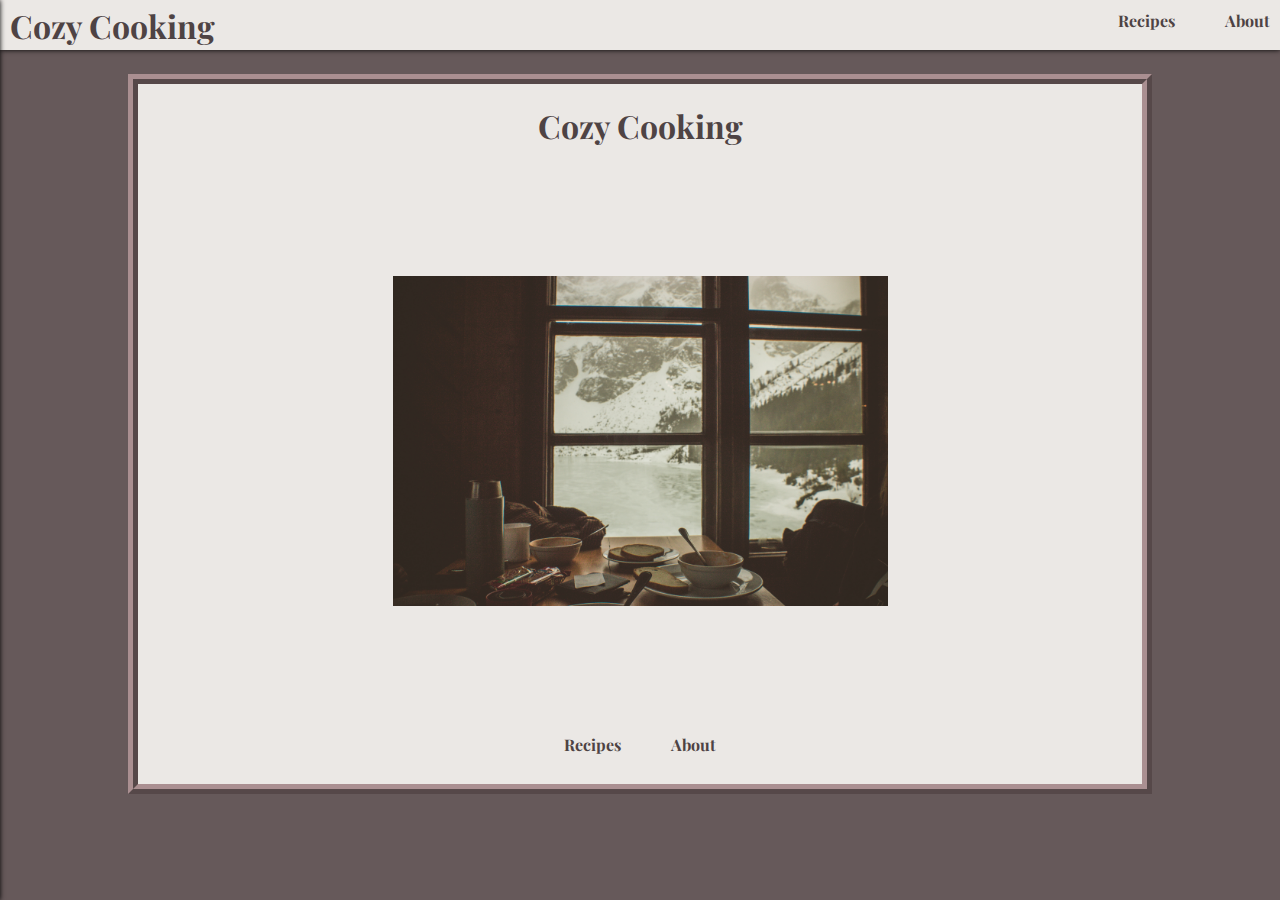
<file: index.html>
<!DOCTYPE html>
<html lang="en">
<head>
    <meta charset="UTF-8">
    <meta name="viewport" content="width=device-width, initial-scale=1.0">
    <title>Cozy Cooking</title>
    <link rel="preconnect" href="https://fonts.googleapis.com">
<link rel="preconnect" href="https://fonts.gstatic.com" crossorigin>
<link href="https://fonts.googleapis.com/css2?family=Playfair+Display:ital@0;1&display=swap" rel="stylesheet">
    <link rel="stylesheet" href="./styles.css">
</head>
<body>
    <header>
        <h1><a href="../index.html">Cozy Cooking</a></h1>
        <nav>
            <ul>
                <li class="nav-item recipe-btn">Recipes</li>
                <li class="nav-item">About</li>
            </ul>
        </nav>
    </header>
    <div class="content">
        <h1>Cozy Cooking</h1>
        <img src="./images/home.jpg" alt="table with food overlooking window in the winter" class="home-img" height="330">
        <nav>
            <ul>
                <li class="nav-item recipe-btn">Recipes</li>
                <li class="nav-item">About</li>
            </ul>
        </nav>
    </div>
    <div id="recipes">
        <h1>Recipes</h1>
        <hr>
        <ul>
            <li class="nav-item"><a href="./recipes/carrotcake.html">Carrot Cake</a></li>
            <li class="nav-item"><a href="./recipes/chickenfricasse.html">Chicken Fricasse</a></li>
            <li class="nav-item"><a href="./recipes/chai.html">Chai</a></li>
        </ul>
    </div>
    <script defer src="./script.js"></script>
</body>
</html>
</file>
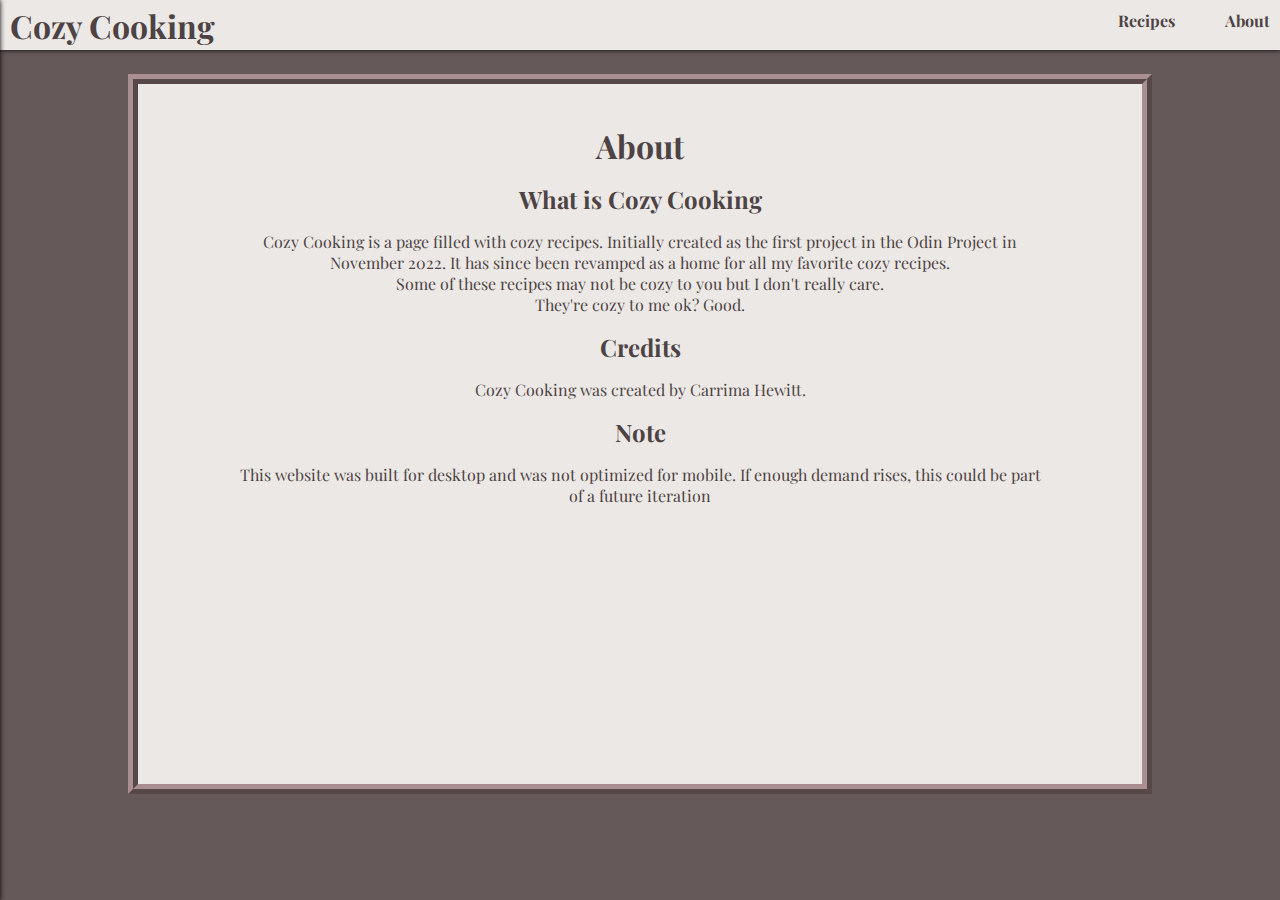
<file: about.html>
<!DOCTYPE html>
<html lang="en">
<head>
    <meta charset="UTF-8">
    <meta name="viewport" content="width=device-width, initial-scale=1.0">
    <title>Cozy Cooking</title>
    <link rel="preconnect" href="https://fonts.googleapis.com">
<link rel="preconnect" href="https://fonts.gstatic.com" crossorigin>
<link href="https://fonts.googleapis.com/css2?family=Playfair+Display:ital@0;1&display=swap" rel="stylesheet">
    <link rel="stylesheet" href="./styles.css">
</head>
<body>
    <header>
        <h1><a href="./index.html">Cozy Cooking</a></h1>
        <nav>
            <ul>
                <li class="nav-item recipe-btn">Recipes</li>
                <li class="nav-item"><a href="./about.html">About</a></li>
            </ul>
        </nav>
    </header>
    <div class="content about">
        <h1>About</h1>
        <h2>What is Cozy Cooking</h2>
        <p>Cozy Cooking is a page filled with cozy recipes. Initially created as the first project in the Odin Project in November 2022. It has since been revamped as a home for all my favorite cozy recipes.
            <br>Some of these recipes may not be cozy to you but I don't really care. <br>They're cozy to me ok? Good.</p>
        <h2>Credits</h2>
        <p>Cozy Cooking was created by Carrima Hewitt.</p>
        <h2>Note</h2>
        <p>This website was built for desktop and was not optimized for mobile. If enough demand rises, this could be part of a future iteration</p>
        
    </div>
    <div id="recipes">
        <h1>Recipes</h1>
        <hr>
        <ul>
            <li class="nav-item"><a href="./recipes/carrotcake.html">Carrot Cake</a></li>
            <li class="nav-item"><a href="./recipes/chickenfricasse.html">Chicken Fricasse</a></li>
            <li class="nav-item"><a href="./recipes/chai.html">Chai</a></li>
        </ul>
    </div>
    <script defer src="./script.js"></script>
</body>
</html>
</file>
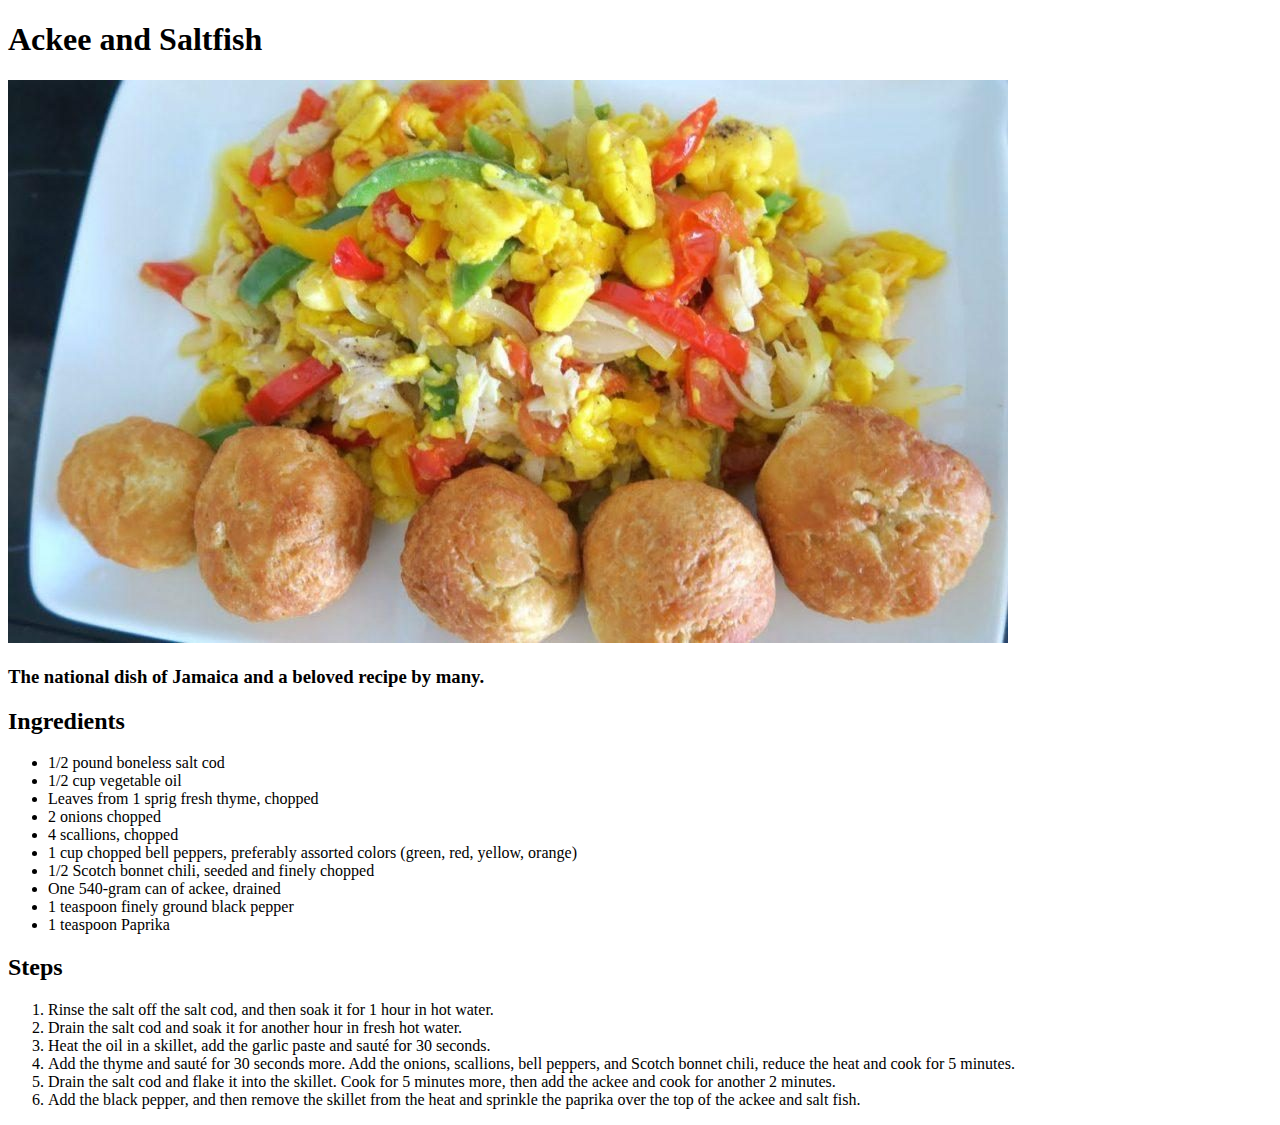
<file: recipes/ackee-and-saltfish.html>
<!DOCTYPE html>
<html lang="en">
<head>
    <meta charset="UTF-8">
    <meta http-equiv="X-UA-Compatible" content="IE=edge">
    <meta name="viewport" content="width=device-width, initial-scale=1.0">
    <title>Ackee and Saltfish</title>
</head>
<body>
    <h1>Ackee and Saltfish</h1>
    <img src="../images/ackee.jpg" alt="Ackee and Saltfish with Fried Dumplings">
    <h3>The national dish of Jamaica and a beloved recipe by many.</h3>
    <h2>Ingredients</h2>
      <ul>
        <li>1/2 pound boneless salt cod</li>
        <li>1/2 cup vegetable oil</li>
        <li>Leaves from 1 sprig fresh thyme, chopped</li>
        <li>2 onions chopped</li>
        <li>4 scallions, chopped</li>
        <li>1 cup chopped bell peppers, preferably assorted colors (green, red, yellow, orange)</li>
        <li>1/2 Scotch bonnet chili, seeded and finely chopped</li>
        <li>One 540-gram can of ackee, drained</li>
        <li>1 teaspoon finely ground black pepper</li>
        <li>1 teaspoon Paprika</li>
    </ul>

    <h2>Steps</h2>
      <ol>
        <li>Rinse the salt off the salt cod, and then soak it for 1 hour in hot water.</li>
        <li>Drain the salt cod and soak it for another hour in fresh hot water.</li>
        <li>Heat the oil in a skillet, add the garlic paste and sauté for 30 seconds.</li>
        <li>Add the thyme and sauté for 30 seconds more. Add the onions, scallions, bell peppers, and Scotch bonnet chili, reduce the heat and cook for 5 minutes.</li>
        <li>Drain the salt cod and flake it into the skillet. Cook for 5 minutes more, then add the ackee and cook for another 2 minutes. </li>
        <li>Add the black pepper, and then remove the skillet from the heat and sprinkle the paprika over the top of the ackee and salt fish.</li>
    </ol>
</body>
</html>
</file>
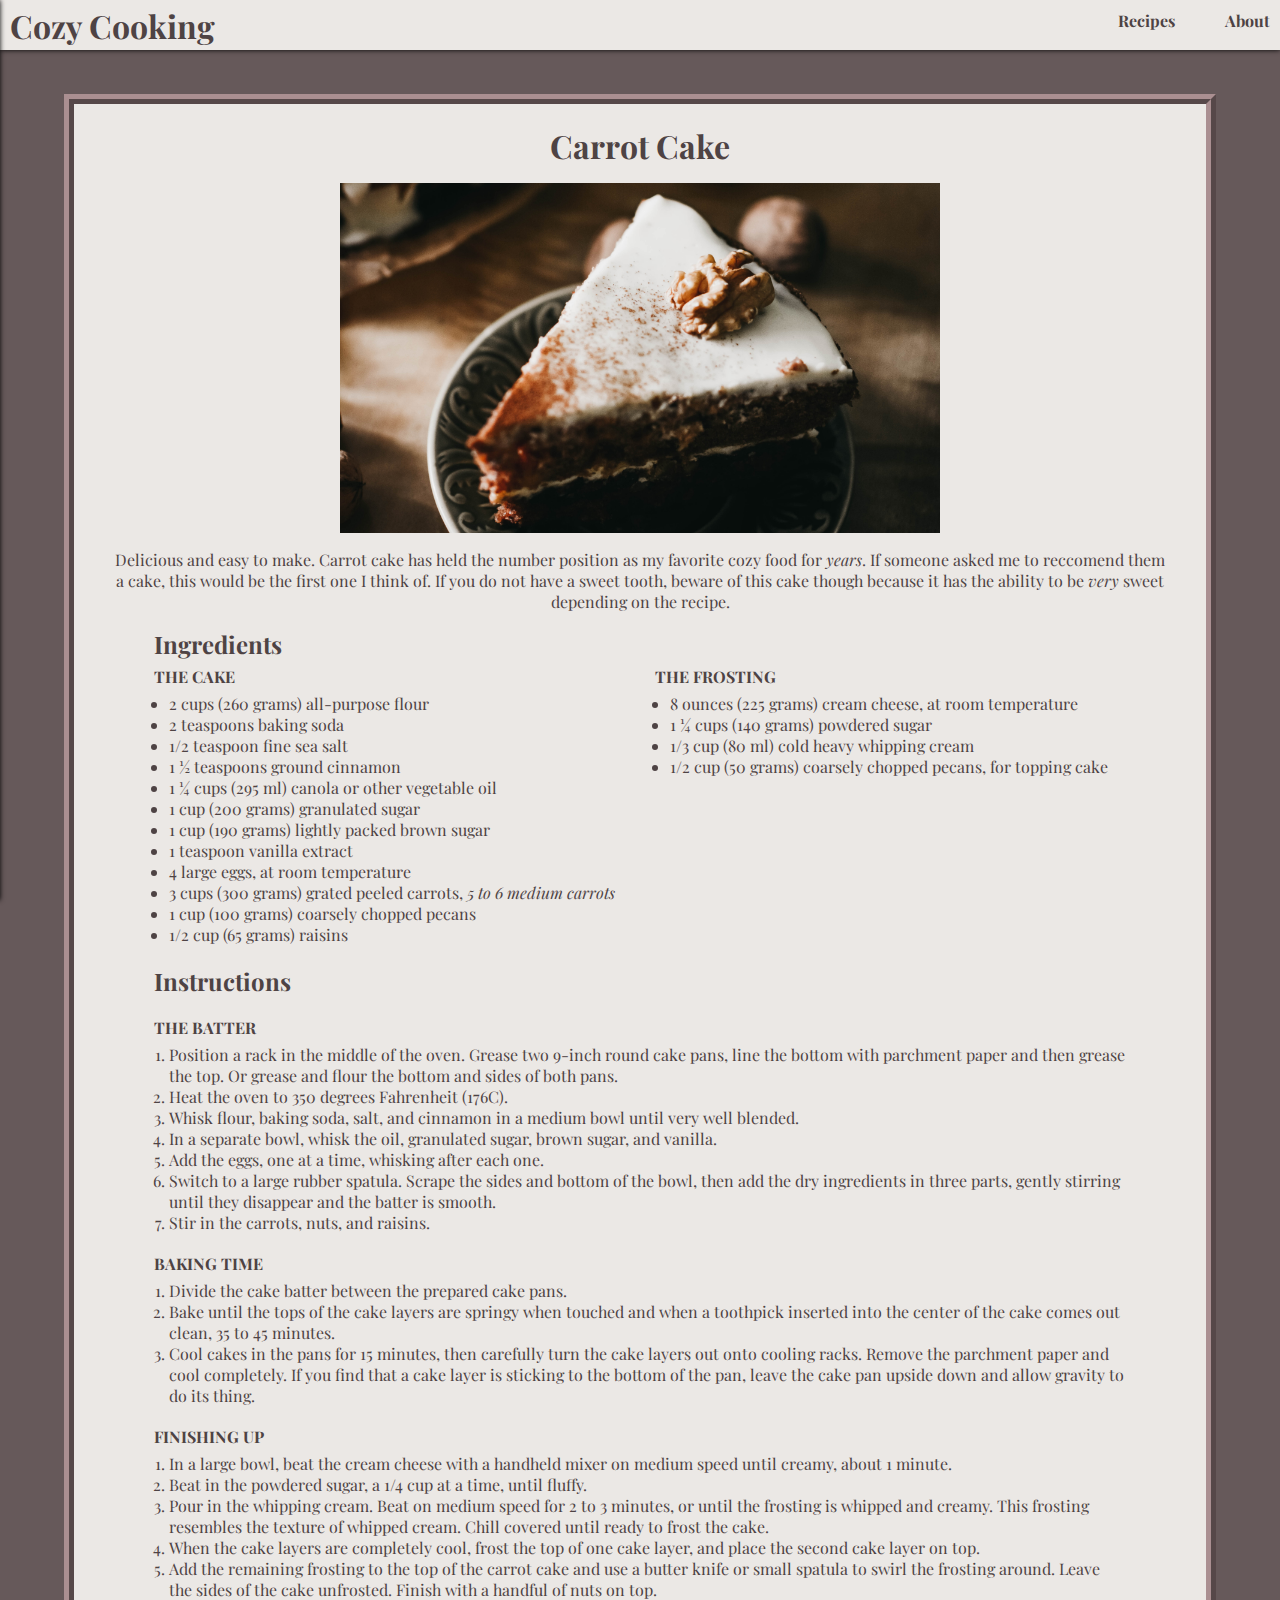
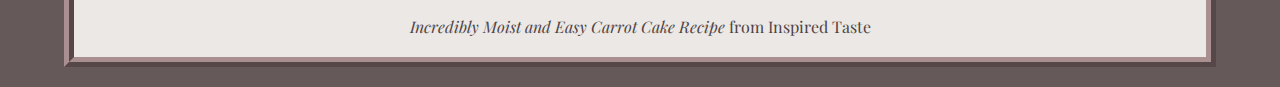
<file: recipes/carrotcake.html>
<!DOCTYPE html>
<html lang="en">
<head>
    <meta charset="UTF-8">
    <meta name="viewport" content="width=device-width, initial-scale=1.0">
    <title>Carrot Cake | Cozy Cooking</title>
    <link rel="preconnect" href="https://fonts.googleapis.com">
    <link rel="preconnect" href="https://fonts.gstatic.com" crossorigin>
    <link href="https://fonts.googleapis.com/css2?family=Playfair+Display:ital@0;1&display=swap" rel="stylesheet">
    <link rel="stylesheet" href="../styles.css">
</head>
<body>
    <header>
        <h1><a href="../index.html">Cozy Cooking</a></h1>
        <nav>
            <ul>
                <li class="nav-item recipe-btn">Recipes</li>
                <li class="nav-item"><a href="../about.html">About</a></li>
            </ul>
        </nav>
    </header>
    <div class="recipe">
        <h1>Carrot Cake</h1>
        <img src="../images/carrot-cake.jpg" alt="A slice of homemade carrot cake" class="recipe-img carrot-cake-img">
        <p>Delicious and easy to make. Carrot cake has held the number position as my favorite cozy food for <i>years</i>. 
            If someone asked me to reccomend them a cake, this would be the first one I think of.
            If you do not have a sweet tooth, beware of this cake though because it has the ability to be <i>very</i> 
            sweet depending on the recipe.
        </p>
        <div class="instructions">
            <div>
                <h2>Ingredients</h2>
                <div class="ingredients">
                    <section>
                        <h4>The Cake</h4>
                        <ul>
                            <li>2 cups (260 grams) all-purpose flour</li>
                            <li>2 teaspoons baking soda</li>
                            <li>1/2 teaspoon fine sea salt</li>
                            <li>1 ½ teaspoons ground cinnamon</li>
                            <li>1 ¼ cups (295 ml) canola or other vegetable oil</li>
                            <li>1 cup (200 grams) granulated sugar</li>
                            <li>1 cup (190 grams) lightly packed brown sugar</li>
                            <li>1 teaspoon vanilla extract</li>
                            <li>4 large eggs, at room temperature</li>
                            <li>3 cups (300 grams) grated peeled carrots, <i>5 to 6 medium carrots</i></li>
                            <li>1 cup (100 grams) coarsely chopped pecans</li>
                            <li>1/2 cup (65 grams) raisins</li>
                        </ul>
                    </section>
                    <section>
                        <h4>The Frosting</h4>
                        <ul>
                            <li>8 ounces (225 grams) cream cheese, at room temperature</li>
                            <li>1 ¼ cups (140 grams) powdered sugar</li>
                            <li>1/3 cup (80 ml) cold heavy whipping cream</li>
                            <li>1/2 cup (50 grams) coarsely chopped pecans, for topping cake</li>
                        </ul>
                    </section>
                </div>
            </div>
            <div class="steps">
                <h2>Instructions</h2>
                <section>
                    <h4>The Batter</h4>
                    <ol>
                        <li>Position a rack in the middle of the oven. 
                            Grease two 9-inch round cake pans, line the bottom with parchment paper and then grease the top. 
                            Or grease and flour the bottom and sides of both pans.</li>
                        <li>Heat the oven to 350 degrees Fahrenheit (176C).</li>
                        <li>Whisk flour, baking soda, salt, and cinnamon in a medium bowl until very well blended.</li>
                        <li>In a separate bowl, whisk the oil, granulated sugar, brown sugar, and vanilla.</li>
                        <li>Add the eggs, one at a time, whisking after each one.</li>
                        <li>Switch to a large rubber spatula. Scrape the sides and bottom of the bowl, 
                            then add the dry ingredients in three parts, gently stirring until they disappear and the batter is smooth.</li>
                        <li>Stir in the carrots, nuts, and raisins.</li>
                    </ol>
                </section>
                <section>
                    <h4>Baking Time</h4>
                    <ol>
                        <li>Divide the cake batter between the prepared cake pans.</li>
                        <li>Bake until the tops of the cake layers are springy when touched and when a toothpick inserted 
                            into the center of the cake comes out clean, 35 to 45 minutes.</li>
                        <li>Cool cakes in the pans for 15 minutes, then carefully turn the cake layers out onto cooling racks. 
                            Remove the parchment paper and cool completely. If you find that a cake layer is sticking to the bottom of the pan, 
                            leave the cake pan upside down and allow gravity to do its thing.</li>
                    </ol>
                </section>
                <section>
                    <h4>Finishing Up</h4>
                    <ol>
                        <li>In a large bowl, beat the cream cheese with a handheld mixer on medium speed until creamy, about 1 minute.</li>
                        <li>Beat in the powdered sugar, a 1/4 cup at a time, until fluffy.</li>
                        <li>Pour in the whipping cream. Beat on medium speed for 2 to 3 minutes, or until the frosting is whipped and creamy. This frosting resembles the texture of whipped cream. 
                            Chill covered until ready to frost the cake.</li>
                        <li>When the cake layers are completely cool, frost the top of one cake layer, and place the second cake layer on top.</li>
                        <li>Add the remaining frosting to the top of the carrot cake and use a butter knife or small spatula to swirl the frosting around. Leave the sides of the cake unfrosted. 
                            Finish with a handful of nuts on top.</li>
                    </ol>
                </section>
            </div>
        </div>
        <p><cite>Incredibly Moist and Easy Carrot Cake Recipe</cite> from <a href="https://www.inspiredtaste.net/25753/carrot-cake-recipe/">Inspired Taste</a></p>
    </div>
    <div id="recipes">
        <h1>Recipes</h1>
        <hr>
        <ul>
            <li class="nav-item"><a href="./carrotcake.html">Carrot Cake</a></li>
            <li class="nav-item"><a href="./chickenfricasse.html">Chicken Fricasse</a></li>
            <li class="nav-item"><a href="./chai.html">Chai</a></li>
        </ul>
    </div>
    <script defer src="../script.js"></script>
</body>
</html>
</file>
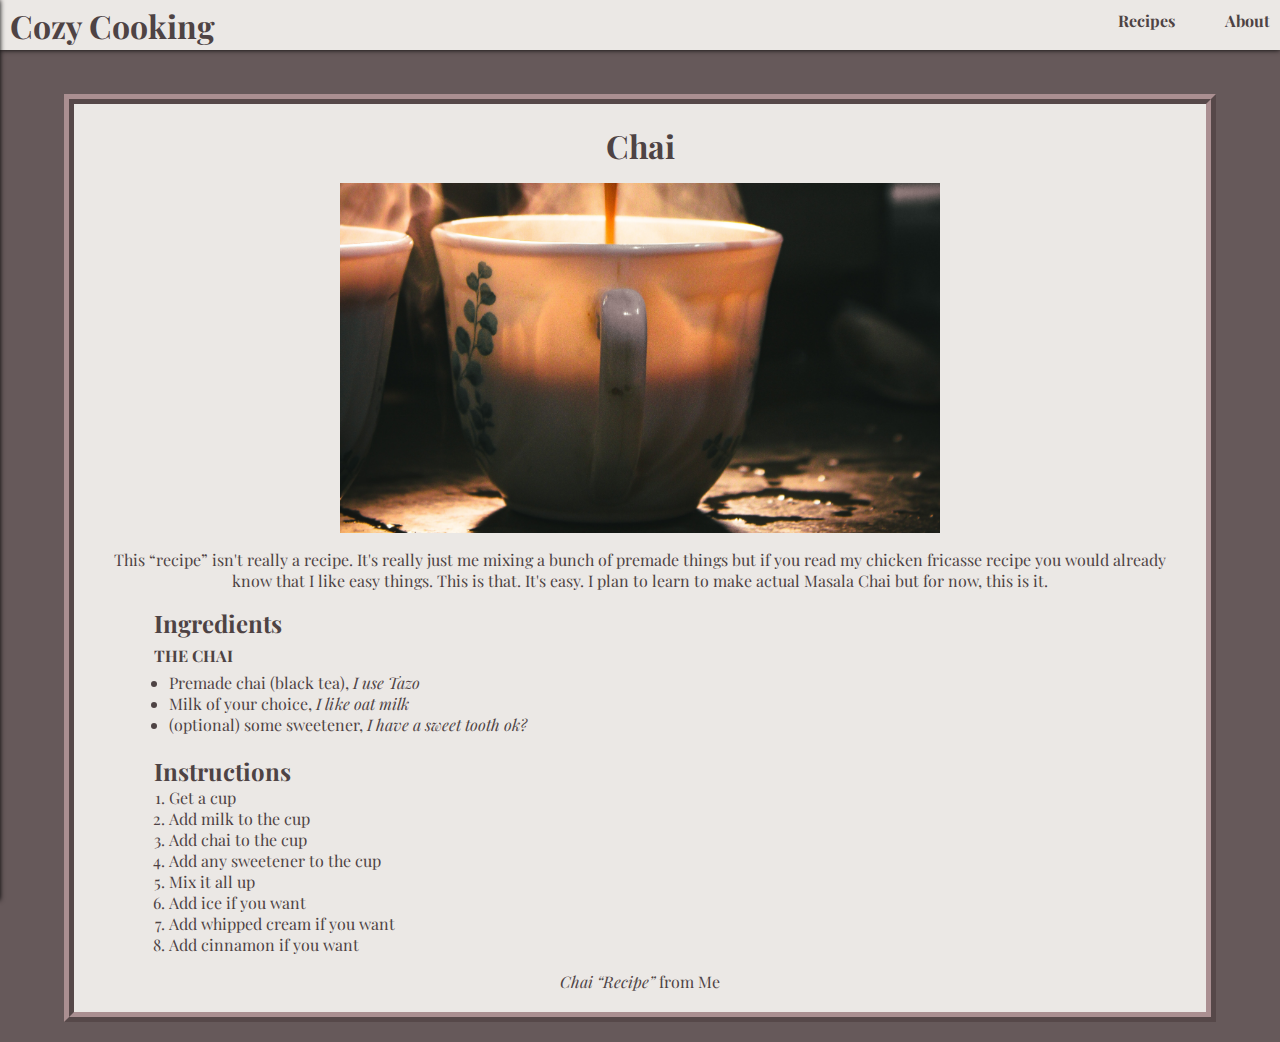
<file: recipes/chai.html>
<!DOCTYPE html>
<html lang="en">
<head>
    <meta charset="UTF-8">
    <meta name="viewport" content="width=device-width, initial-scale=1.0">
    <title>Chai | Cozy Cooking</title>
    <link rel="preconnect" href="https://fonts.googleapis.com">
    <link rel="preconnect" href="https://fonts.gstatic.com" crossorigin>
    <link href="https://fonts.googleapis.com/css2?family=Playfair+Display:ital@0;1&display=swap" rel="stylesheet">
    <link rel="stylesheet" href="../styles.css">
</head>
<body>
    <header>
        <h1><a href="../index.html">Cozy Cooking</a></h1>
        <nav>
            <ul>
                <li class="nav-item recipe-btn">Recipes</li>
                <li class="nav-item"><a href="./about.html">About</a></li>
            </ul>
        </nav>
    </header>
    <div class="recipe">
        <h1>Chai</h1>
        <img src="../images/chai.jpg" alt="Chai being filtered into a white ceramic tea cup with blue flowers on the front" class="recipe-img chai-img">
        <p> This <q>recipe</q> isn't really a recipe. It's really just me mixing a bunch of premade things but if you read my chicken fricasse 
            recipe you would already know that I like easy things. This is that. It's easy. I plan to learn to make actual Masala Chai but for now, this is it.
        </p>
        <div class="instructions">
            <div>
                <h2>Ingredients</h2>
                <div class="ingredients">
                    <section>
                        <h4>The Chai</h4>
                        <ul>
                            <li>Premade chai (black tea), <i>I use Tazo</i></li>
                            <li>Milk of your choice, <i>I like oat milk</i></li>
                            <li>(optional) some sweetener, <i>I have a sweet tooth ok?</i></li>
                        </ul>
                    </section>
                </div>
            </div>
            <div class="steps">
                <h2>Instructions</h2>
                <ol>
                    <li>Get a cup</li>
                    <li>Add milk to the cup</li>
                    <li>Add chai to the cup</li>
                    <li>Add any sweetener to the cup</li>
                    <li>Mix it all up</li>
                    <li>Add ice if you want</li>
                    <li>Add whipped cream if you want</li>
                    <li>Add cinnamon if you want</li>
                </ol>
            </div>
        </div>
        <p><cite>Chai <q>Recipe</q></cite> from Me</p>
    </div>
    <div id="recipes">
        <h1>Recipes</h1>
        <hr>
        <ul>
            <li class="nav-item"><a href="./carrotcake.html">Carrot Cake</a></li>
            <li class="nav-item"><a href="./chickenfricasse.html">Chicken Fricasse</a></li>
            <li class="nav-item"><a href="./chai.html">Chai</a></li>
        </ul>
    </div>
    <script defer src="../script.js"></script>
</body>
</html>
</file>
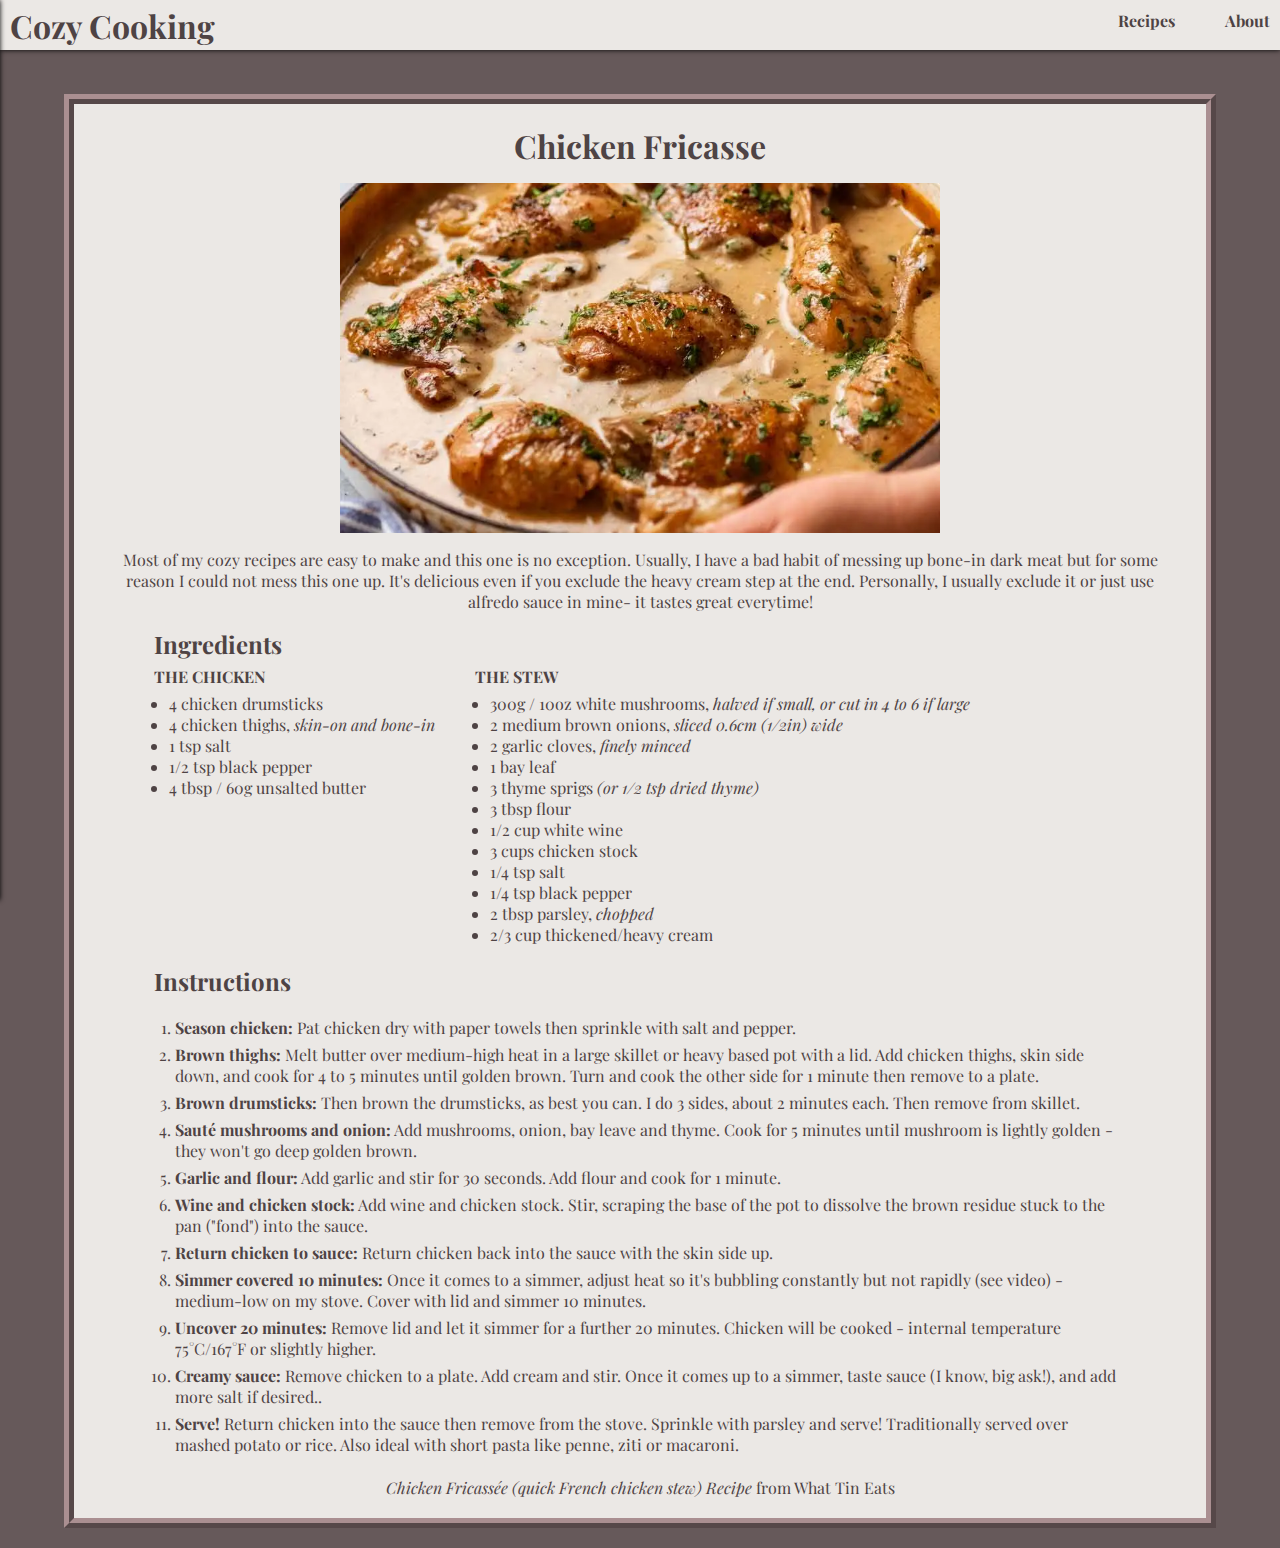
<file: recipes/chickenfricasse.html>
<!DOCTYPE html>
<html lang="en">
<head>
    <meta charset="UTF-8">
    <meta name="viewport" content="width=device-width, initial-scale=1.0">
    <title>Chicken Fricasse | Cozy Cooking</title>
    <link rel="preconnect" href="https://fonts.googleapis.com">
    <link rel="preconnect" href="https://fonts.gstatic.com" crossorigin>
    <link href="https://fonts.googleapis.com/css2?family=Playfair+Display:ital@0;1&display=swap" rel="stylesheet">
    <link rel="stylesheet" href="../styles.css">
</head>
<body>
    <header>
        <h1><a href="../index.html">Cozy Cooking</a></h1>
        <nav>
            <ul>
                <li class="nav-item recipe-btn">Recipes</li>
                <li class="nav-item"><a href="./about.html">About</a></li>
            </ul>
        </nav>
    </header>
    <div class="recipe">
        <h1>Chicken Fricasse</h1>
        <img src="../images/Chicken-Fricasse.jpg" alt="a pot of chicken fricasse" class="recipe-img">
        <p> Most of my cozy recipes are easy to make and this one is no exception. Usually, I have a bad habit of messing up bone-in dark meat but for some reason I could not mess this one up.
            It's delicious even if you exclude the heavy cream step at the end. Personally, I usually exclude it or just use alfredo sauce in mine- it tastes great everytime!
        </p>
        <div class="instructions">
            <div>
                <h2>Ingredients</h2>
                <div class="ingredients">
                    <section>
                        <h4>The Chicken</h4>
                        <ul>
                            <li>4 chicken drumsticks</li>
                            <li>4 chicken thighs, <i>skin-on and bone-in</i></li>
                            <li>1 tsp salt</li>
                            <li>1/2 tsp black pepper</li>
                            <li>4 tbsp / 60g unsalted butter</li>
                        </ul>
                    </section>
                    <section>
                        <h4>The Stew</h4>
                        <ul>
                            <li>300g / 10oz white mushrooms, <i>halved if small, or cut in 4 to 6 if large</i></li>
                            <li>2 medium brown onions, <i>sliced 0.6cm (1/2in) wide</i></li>
                            <li>2 garlic cloves, <i>finely minced</i></li>
                            <li>1 bay leaf</li>
                            <li>3 thyme sprigs <i>(or 1/2 tsp dried thyme)</i></li>
                            <li>3 tbsp flour</li>
                            <li>1/2 cup white wine</li>
                            <li>3 cups chicken stock</li>
                            <li>1/4 tsp salt</li>
                            <li>1/4 tsp black pepper</li>
                            <li>2 tbsp parsley, <i>chopped</i></li>
                            <li>2/3 cup thickened/heavy cream</li>
                        </ul>
                    </section>
                </div>
            </div>
            <div class="steps">
                <h2>Instructions</h2>
                <section>
                    <ol class="tin">
                        <li><b>Season chicken:</b> Pat chicken dry with paper towels then sprinkle with salt and pepper.</li>
                        <li><b>Brown thighs:</b> Melt butter over medium-high heat in a large skillet or heavy based pot with a lid. 
                            Add chicken thighs, skin side down, and cook for 4 to 5 minutes until golden brown. Turn and cook the other side for 1 minute then remove to a plate.</li>
                        <li><b>Brown drumsticks:</b> Then brown the drumsticks, as best you can. I do 3 sides, about 2 minutes each. Then remove from skillet.</li>
                        <li><b>Sauté mushrooms and onion:</b> Add mushrooms, onion, bay leave and thyme. Cook for 5 minutes until mushroom is lightly golden &hyphen; they won't go deep golden brown.</li>
                        <li><b>Garlic and flour:</b> Add garlic and stir for 30 seconds. Add flour and cook for 1 minute.</li>
                        <li><b>Wine and chicken stock:</b> Add wine and chicken stock. Stir, scraping the base of the pot to dissolve the brown residue stuck to the pan ("fond") into the sauce.</li>
                        <li><b>Return chicken to sauce:</b> Return chicken back into the sauce with the skin side up.</li>
                        <li><b>Simmer covered 10 minutes:</b> Once it comes to a simmer, adjust heat so it's bubbling constantly but not rapidly (see video) &hyphen; medium-low on my stove. Cover with lid and simmer 10 minutes.</li>
                        <li><b>Uncover 20 minutes:</b> Remove lid and let it simmer for a further 20 minutes. Chicken will be cooked &hyphen; internal temperature 75°C/167°F or slightly higher.</li>
                        <li><b>Creamy sauce:</b> Remove chicken to a plate. Add cream and stir. Once it comes up to a simmer, taste sauce (I know, big ask!), and add more salt if desired..</li>
                        <li><b>Serve!</b> Return chicken into the sauce then remove from the stove. Sprinkle with parsley and serve! Traditionally served over mashed potato or rice. Also ideal with short pasta like penne, ziti or macaroni.</li>
                    </ol>
                </section>
            </div>
        </div>
        <p><cite>Chicken Fricassée (quick French chicken stew) Recipe</cite> from <a href="https://www.recipetineats.com/chicken-fricassee-quick-french-chicken-stew/">What Tin Eats</a></p>
    </div>
    <div id="recipes">
        <h1>Recipes</h1>
        <hr>
        <ul>
            <li class="nav-item"><a href="./carrotcake.html">Carrot Cake</a></li>
            <li class="nav-item"><a href="./chickenfricasse.html">Chicken Fricasse</a></li>
            <li class="nav-item"><a href="./chai.html">Chai</a></li>
        </ul>
    </div>
    <script defer src="../script.js"></script>
</body>
</html>
</file>
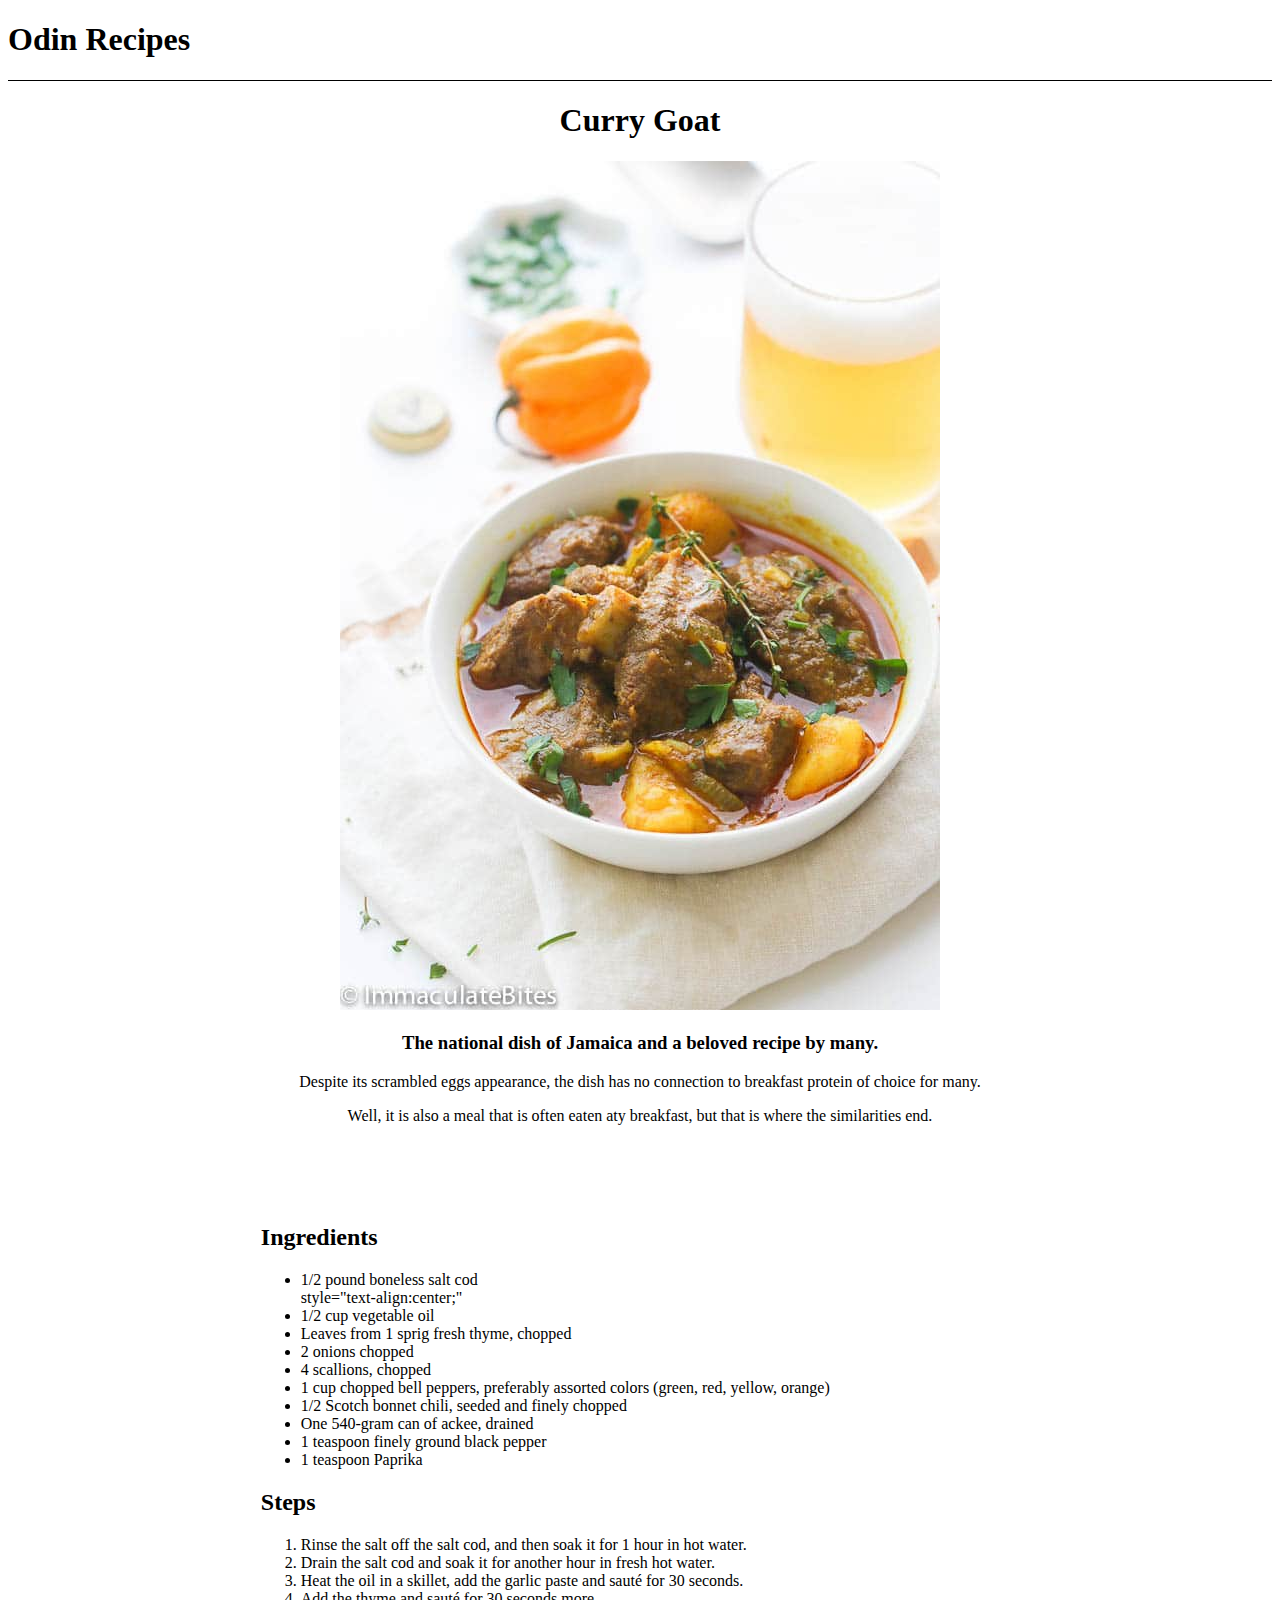
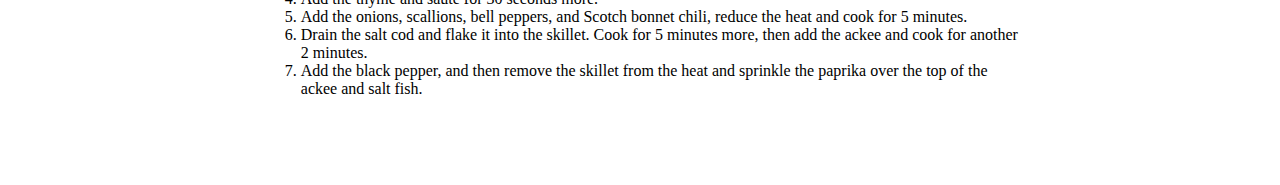
<file: recipes/curry-goat.html>
<!DOCTYPE html>
<html lang="en">
<head>
    <meta charset="UTF-8">
    <meta http-equiv="X-UA-Compatible" content="IE=edge">
    <meta name="viewport" content="width=device-width, initial-scale=1.0">
    <title>Curry Goat</title>

    <style>
        .hoverText:hover{
            cursor: pointer;
            color:mediumpurple;
        }

        nav{
            border-style: solid;
            border-width: 0 0 1px 0;
        }
        
        #recipe{
            padding: 5% 20%;
        }

    </style>

</head>
<body>
    <nav>
        <h1 class="hoverText" styles="cursor: pointer;" onclick="location.href = '../index.html';">Odin Recipes</h1>
    </nav>
    <div id="intro"style="text-align:center;">
        <h1>Curry Goat</h1>
        <img src="../images/curry-goat.jpg" alt="Curry Goat">
        <h3>The national dish of Jamaica and a beloved recipe by many.</h3>
        <p>Despite its scrambled eggs appearance, the dish has no connection to breakfast protein of choice for many.</p> 
        <p>Well, it is also a meal that is often eaten aty breakfast, but that is where the similarities end.</p>
    </div>
    
    
    <div id="recipe">
        <h2>Ingredients</h2>
        <ul>
            <li>1/2 pound boneless salt cod</li>style="text-align:center;"
            <li>1/2 cup vegetable oil</li>
            <li>Leaves from 1 sprig fresh thyme, chopped</li>
            <li>2 onions chopped</li>
            <li>4 scallions, chopped</li>
            <li>1 cup chopped bell peppers, preferably assorted colors (green, red, yellow, orange)</li>
            <li>1/2 Scotch bonnet chili, seeded and finely chopped</li>
            <li>One 540-gram can of ackee, drained</li>
            <li>1 teaspoon finely ground black pepper</li>
            <li>1 teaspoon Paprika</li>
        </ul>

        <h2>Steps</h2>
        <ol>
            <li>Rinse the salt off the salt cod, and then soak it for 1 hour in hot water.</li>
            <li>Drain the salt cod and soak it for another hour in fresh hot water.</li>
            <li>Heat the oil in a skillet, add the garlic paste and sauté for 30 seconds.</li>
            <li>Add the thyme and sauté for 30 seconds more. </li>
            <li>Add the onions, scallions, bell peppers, and Scotch bonnet chili, reduce the heat and cook for 5 minutes.</li>
            <li>Drain the salt cod and flake it into the skillet. Cook for 5 minutes more, then add the ackee and cook for another 2 minutes. </li>
            <li>Add the black pepper, and then remove the skillet from the heat and sprinkle the paprika over the top of the ackee and salt fish.</li>
        </ol>
    </div>
</body>
</html>
</file>
<file: styles.css>
@import url('https://fonts.googleapis.com/css2?family=Playfair+Display:ital@0;1&display=swap');
*{
    margin: 0; padding: 0; box-sizing: border-box;
    font-family: 'Playfair Display', serif;
}
body{
    min-height: 100vh;
    display: flex; flex-direction: column;
    align-items: center;
    background-color: rgb(102, 89, 90);
    color: rgb(78, 67, 68);
    gap: 24px;
}
header{
    height: 50px; width: 100%;
    display: flex; align-items: center;
    justify-content: space-between;
    padding: 0 10px;
    box-shadow: 0 0 5px black;
    background-color: rgb(235, 232, 229);
}
.content{
    height: 80vh; width: 80vw;
    position: relative; z-index: 1;
    background-color: rgb(235, 232, 229);
    border: 10px ridge rgb(170, 143, 145);
    display: flex; flex-direction: column; 
    justify-content: space-between; align-items: center; gap: 16px;
    text-align: center;
    padding: 20px;
    overflow-y: hidden;
}
.about{
    justify-content: start;
    padding: 40px 100px;
}

nav > ul{
    list-style: none;
    font-weight: bold;
    display: flex; gap: 50px;
}
.nav-item{
    height: 30px;
}
.nav-item:hover, a:hover{
    cursor: pointer;
    color: rgb(158, 38, 140);
    font-size: 24px;
}
h1 > a:hover{
    font-size: 32px;
}
a{
    text-decoration: none;
    color: rgb(78, 67, 68);
}
#recipes{
    height: 100vh; width: 300px;
    position: fixed; z-index: 2;
    left: 0;
    padding: 10px 20px;
    box-shadow: 0 0 5px black;
    background-color: rgb(235, 232, 229);
    font-weight: bold;
    margin-left: -300px;
    transition: all 0.5s ease-out;
}
#recipes > ul{
    list-style: none;
}
#recipes > hr{
    margin-top: 4px;
}

.recipe{
    min-height: 80vh; width: 90vw;
    position: relative; z-index: 1;
    background-color: rgb(235, 232, 229);
    border: 10px ridge rgb(170, 143, 145);
    display: flex; flex-direction: column; 
    justify-content: space-between; align-items: center; gap: 16px;
    padding: 20px 40px;
    text-align: center;
    margin: 20px 0;
}
.recipe > *{width: 100%;}
.recipe h4{
    margin: 6px 0;
    text-transform: uppercase;
}

.recipe-img{
    width: 600px;
    height: 350px;
    object-fit: cover;
}

.instructions{
    width: 100%;
    display: grid;
    display: flex; flex-direction: column; 
    text-align: left;
}
.instructions ul, .instructions ol{
    margin-left: 15px;
}
.instructions li{
    word-break: break-word;
}
.instructions > div{
    padding: 0 40px;
}

.ingredients{
    display: flex; gap: 40px;
}

.steps{
    margin-top: 20px;
}
.steps > section{
    margin-top: 20px;
}

.carrot-cake-img{
    object-position: 0% 68%;
}

.tin > li{
    margin: 6px;
}

.chai-img{
    object-position: 0% 95%;
}
</file>
